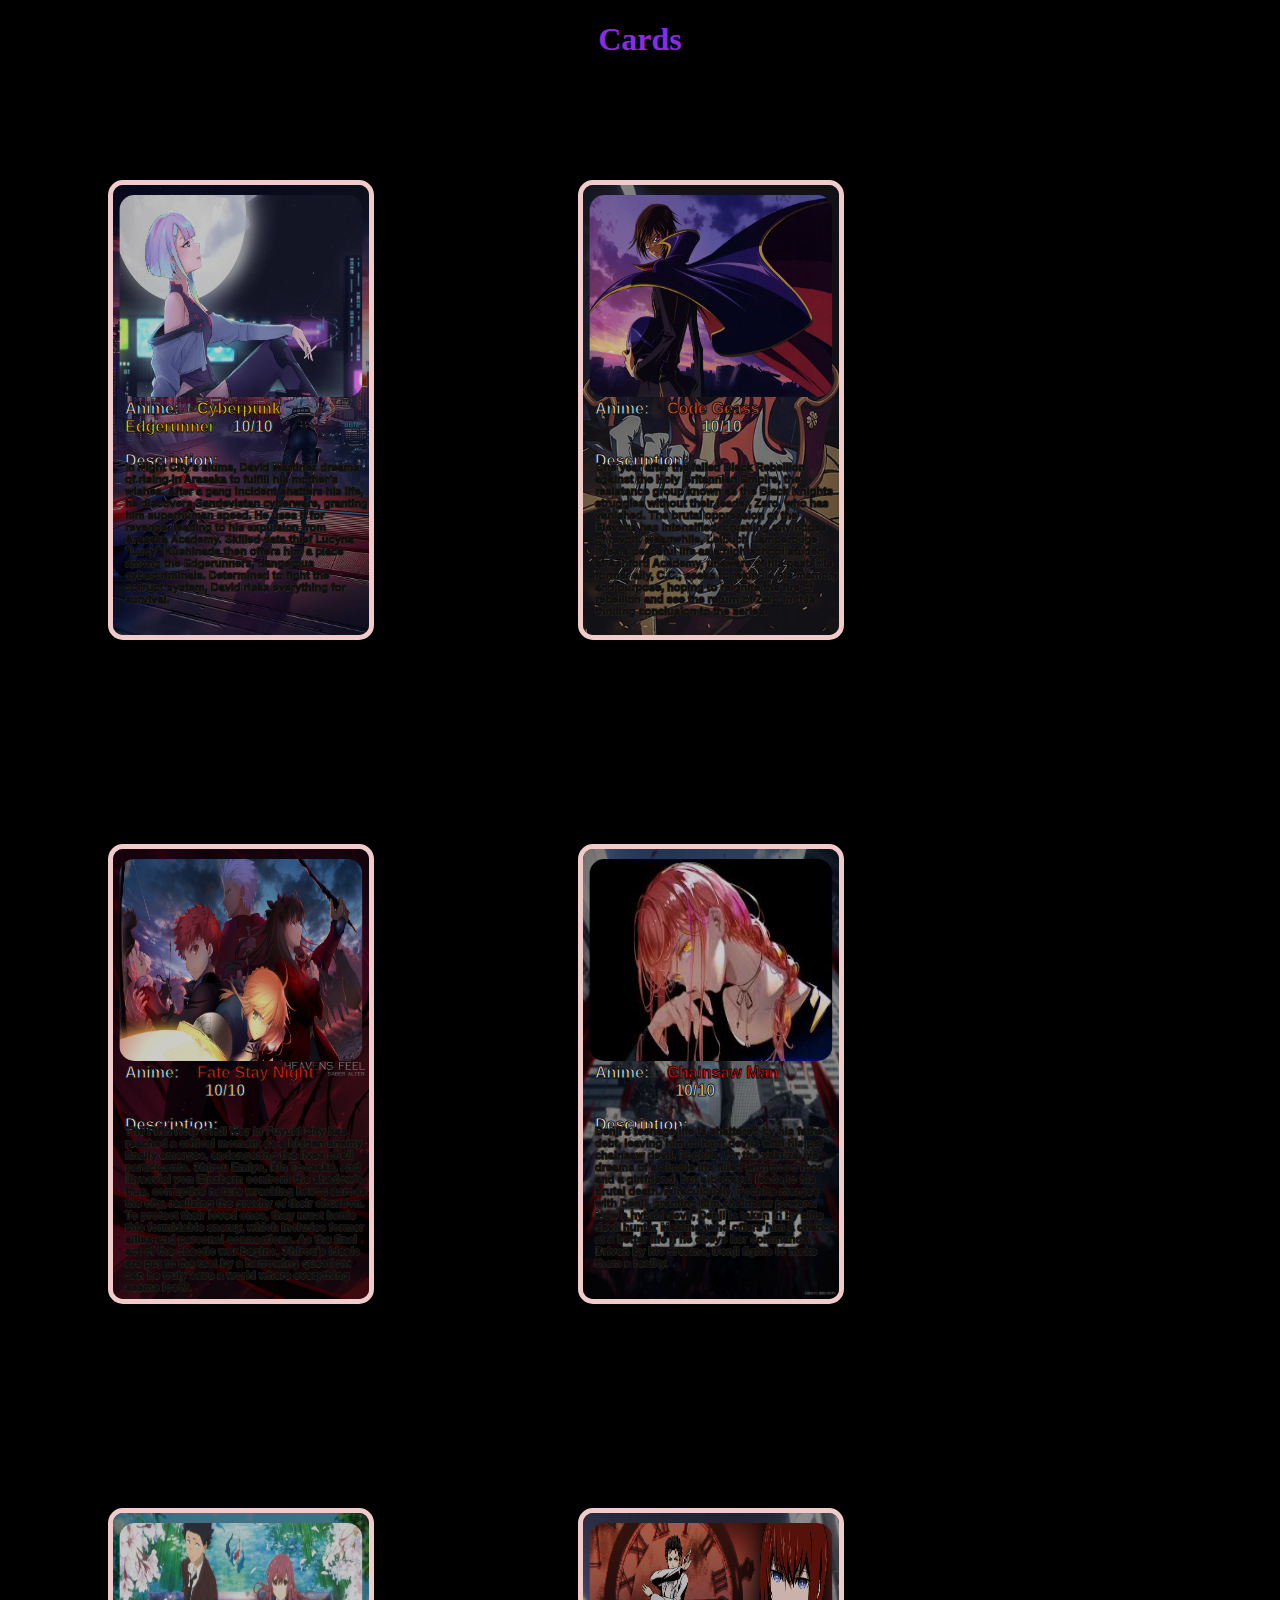
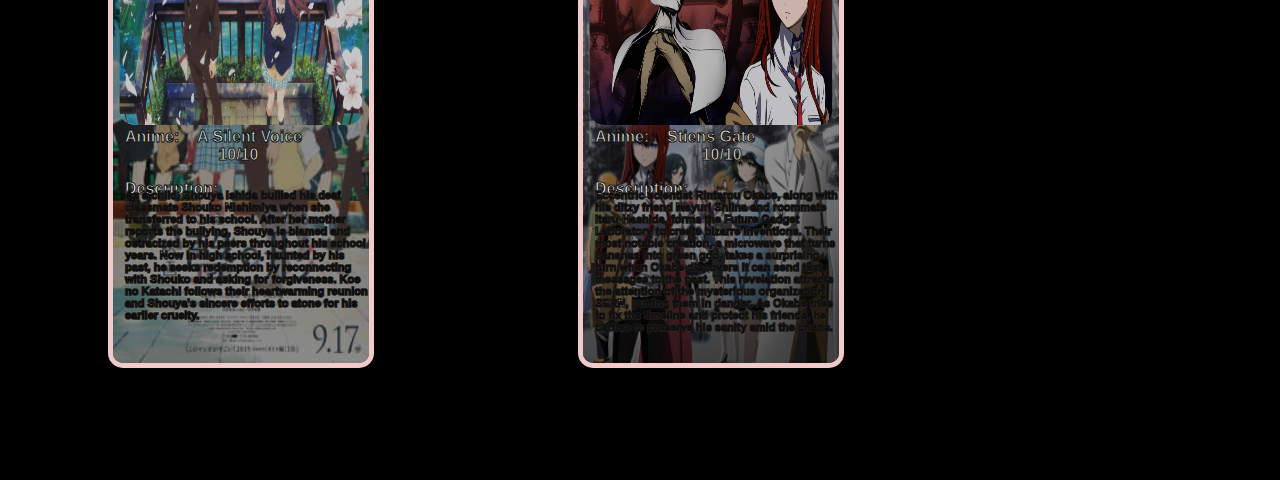
<file: index.html>
<!DOCTYPE html>
<html lang="en">

<head>
    <meta charset="UTF-8">
    <meta name="viewport" content="width=device-width, initial-scale=1.0">
    <title>Card</title>
    <link rel="stylesheet" href="style.css">
</head>

<body>
    <h1>Cards</h1>
    <div class="box">
        <img src="Theme1.jpg" alt="Theme">
        <div class="box1">
            <img src="Lucy.jpg" alt="Lucy">
        </div>
        <div class="text">
            <span>Anime: </span>
            <span style="color: gold;">&nbsp;&nbsp;&nbsp;Cyberpunk Edgerunner</span>
            <span style="color: beige;">&nbsp;&nbsp;&nbsp;10/10</span>
            <p>Description:</p>
            <p class="description">In Night City’s slums, David Martinez dreams of rising in Arasaka to fulfill his mother’s wishes. After a gang incident shatters his life, he discovers Sandevistan cyberware, granting him superhuman speed. He uses it for revenge, leading to his expulsion from Arasaka Academy. Skilled data thief Lucyna "Lucy" Kushinada then offers him a place among the Edgerunners, dangerous cybercriminals. Determined to fight the corrupt system, David risks everything for survival.</p>
        </div>
    </div>

    <div class="box">
        <img src="Theme2.jpg" alt="Theme">
        <div class="box1">
            <img src="Lelouch.jpg" alt="Lucy">
        </div>
        <div class="text">
            <span>Anime: </span>
            <span style="color: rgb(240, 88, 46);">&nbsp;&nbsp;&nbsp;Code Geass</span>
            <span style="color: beige;">&nbsp;&nbsp;&nbsp;&nbsp;&nbsp;&nbsp;&nbsp;&nbsp;&nbsp;&nbsp;&nbsp;&nbsp;&nbsp;&nbsp;&nbsp;&nbsp;&nbsp;&nbsp;&nbsp;&nbsp;&nbsp;&nbsp;&nbsp;&nbsp;10/10</span>
            <p>Description:</p>
            <p class="description">One year after the failed Black Rebellion against the Holy Britannian Empire, the resistance group known as the Black Knights struggles without their leader, Zero, who has vanished. The brutal oppression of the Elevens has intensified, crushing any hopes of revolt. Meanwhile, Lelouch Lamperouge lives a peaceful life as a high school student at Ashford Academy, unaware of his past. His former ally, C.C., seeks to rekindle his memory and purpose, hoping to reignite the fire of rebellion and see the return of Zero in this thrilling conclusion to the series.</p>
        </div>
    </div>

    <div class="box">
        <img src="Theme3.jpg" alt="Theme">
        <div class="box1">
            <img src="Fate.jpg" alt="Lucy">
        </div>
        <div class="text">
            <span>Anime: </span>
            <span style="color: rgb(255, 25, 0);">&nbsp;&nbsp;&nbsp;Fate Stay Night</span>
            <span style="color: beige;">&nbsp;&nbsp;&nbsp;&nbsp;&nbsp;&nbsp;&nbsp;&nbsp;&nbsp;&nbsp;&nbsp;&nbsp;&nbsp;&nbsp;&nbsp;&nbsp;&nbsp;&nbsp;10/10</span>
            <p>Description:</p>
            <p class="description">The Fifth Holy Grail War in Fuyuki City has reached a critical moment as a hidden enemy finally emerges, endangering the lives of all participants. Shirou Emiya, Rin Toosaka, and Illyasviel von Einzbern confront the shadow's true, corruptive nature wreaking havoc across the city, realizing the gravity of their situation. To protect their loved ones, they must battle this formidable enemy, which includes former allies and personal connections. As the final act of the chaotic war begins, Shirou's ideals are put to the test by a harrowing question: can he truly save a world where everything seems lost?.</p>
        </div>
    </div>

    <div class="box">
        <img src="theme4.jpg" alt="Theme">
        <div class="box1">
            <img src="makima.jpg" alt="Lucy">
        </div>
        <div class="text">
            <span>Anime: </span>
            <span style="color: rgb(255, 0, 0);">&nbsp;&nbsp;&nbsp;Chainsaw Man</span>
            <span style="color: beige;">&nbsp;&nbsp;&nbsp;&nbsp;&nbsp;&nbsp;&nbsp;&nbsp;&nbsp;&nbsp;&nbsp;&nbsp;&nbsp;&nbsp;&nbsp;&nbsp;&nbsp;&nbsp;10/10</span>
            <p>Description:</p>
            <p class="description">
                Denji’s teenage life is shattered by his father’s debt, leaving him to hunt devils with his pet chainsaw devil, Pochita, for the yakuza. He dreams of a simple life filled with good food and a girlfriend, but a betrayal leads to his brutal death. Miraculously, Pochita merges with Denji, granting him chainsaw powers. Now a hybrid devil, Denji is taken in by elite devil hunter Makima, who offers him a chance at a better life if he obeys her commands. Driven by his dreams, Denji fights to make them a reality.</p>
        </div>
    </div>

    <div class="box">
        <img src="theme5.jpg" alt="Theme">
        <div class="box1">
            <img src="silent.jpg" alt="Lucy">
        </div>
        <div class="text">
            <span>Anime: </span>
            <span style="color: rgb(204, 245, 245);">&nbsp;&nbsp;&nbsp;A Silent Voice</span>
            <span style="color: beige;">&nbsp;&nbsp;&nbsp;&nbsp;&nbsp;&nbsp;&nbsp;&nbsp;&nbsp;&nbsp;&nbsp;&nbsp;&nbsp;&nbsp;&nbsp;&nbsp;&nbsp;&nbsp;&nbsp;&nbsp;&nbsp;10/10</span>
            <p>Description:</p>
            <p class="description">As a child, Shouya Ishida bullied his deaf classmate Shouko Nishimiya when she transferred to his school. After her mother reports the bullying, Shouya is blamed and ostracized by his peers throughout his school years. Now in high school, haunted by his past, he seeks redemption by reconnecting with Shouko and asking for forgiveness. Koe no Katachi follows their heartwarming reunion and Shouya's sincere efforts to atone for his earlier cruelty.</p>
        </div>
    </div>

    <div class="box">
        <img src="Theme6.jpg" alt="Theme">
        <div class="box1">
            <img src="Stien.png" alt="Lucy">
        </div>
        <div class="text">
            <span>Anime: </span>
            <span style="color:antiquewhite;">&nbsp;&nbsp;&nbsp;Stiens Gate</span>
            <span style="color: beige;">&nbsp;&nbsp;&nbsp;&nbsp;&nbsp;&nbsp;&nbsp;&nbsp;&nbsp;&nbsp;&nbsp;&nbsp;&nbsp;&nbsp;&nbsp;&nbsp;&nbsp;&nbsp;&nbsp;&nbsp;&nbsp;&nbsp;&nbsp;&nbsp;10/10</span>
            <p>Description:</p>
            <p class="description">Eccentric scientist Rintarou Okabe, along with his ditzy friend Mayuri Shiina and roommate Itaru Hashida, forms the Future Gadget Laboratory to create bizarre inventions. Their most notable creation, a microwave that turns bananas into green goo, takes a surprising turn when Okabe discovers it can send text messages to the past. This revelation attracts the attention of the mysterious organization SERN, putting them in danger. As Okabe tries to fix the timeline and protect his friends, he battles to preserve his sanity amid the chaos.</p>
        </div>
    </div>

</body>

</html>
</file>
<file: style.css>
body{
    background-color: black;
}
h1{
    color: blueviolet;
    text-align: center;
}
.box {
    margin: 100px;
    padding: 0;
    border: 5px solid rgb(241, 202, 202);
    height: 50vh;
    width: 20vw;
    border-radius: 15px;
    position: relative;
    z-index: 0;
    display:inline-block;
    overflow: hidden;
}

.box img {
    width: 100%;
    height: 100%;
    position: relative;
    z-index: 0;
    opacity: 0.8;
    filter: saturate(50%);
    filter: brightness(70%);
}



.box1 img {
    position: absolute;
    top: 10px;
    left: 50%;
    transform: translateX(-50%);
    height: 45%;
    width: 95%;
    border-radius: 15px;

    opacity: 1;
    filter: saturate(100%);
    filter: brightness(80%);
    z-index: 1;
}

.text {
    font-family: 'Segoe UI', Tahoma, Geneva, Verdana, sans-serif;
    color: rgb(244, 244, 244);
    font-weight: 800;
    -webkit-text-stroke: 1px rgb(17, 15, 15);

    z-index: 2;
    position: absolute;
    top: 215px;
    left: 12px;
}

.description{
    position: absolute;
    top: 50px;
    font-size: 11px;
    font-weight: 1000;
    color:lemonchiffon;

}
</file>
